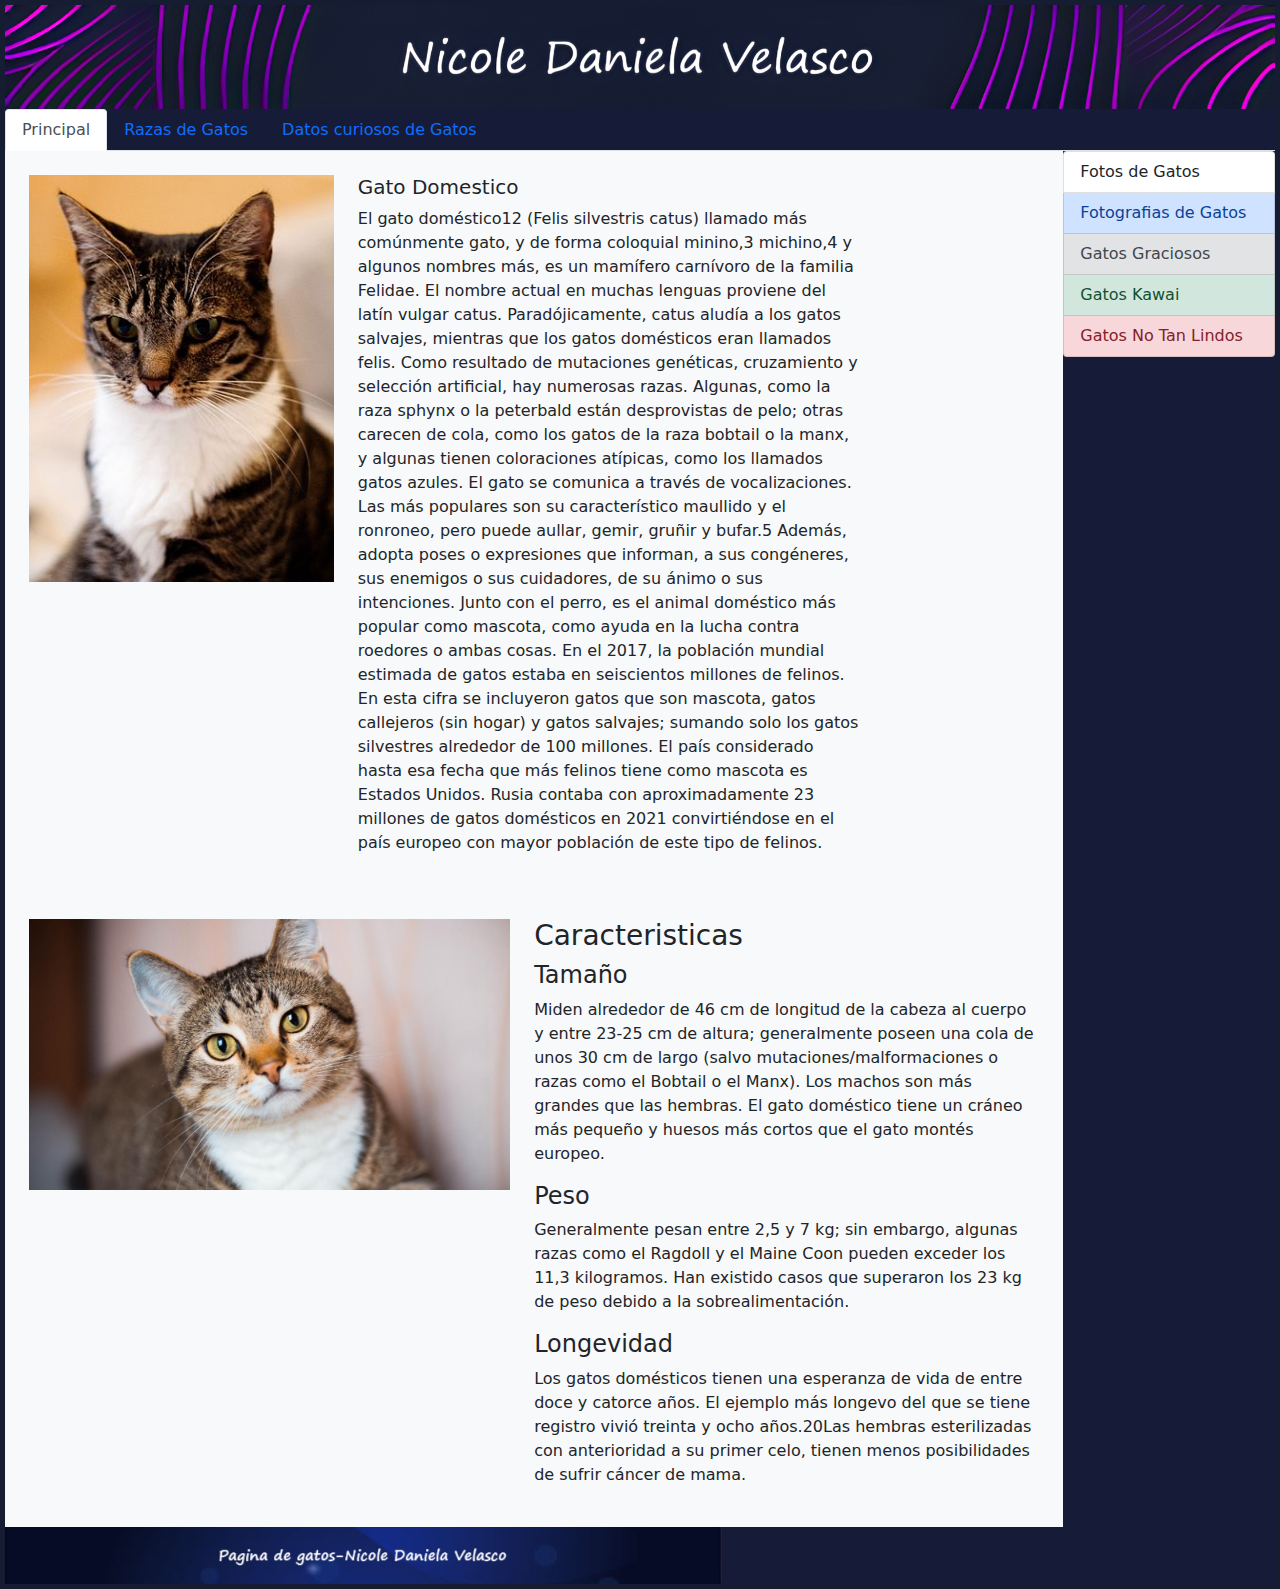
<file: index.html>
<!DOCTYPE html>
<html lang="en">
<head>
    <meta charset="UTF-8">
    <meta name="viewport" content="width=device-width, initial-scale=1.0">        
    <link rel="stylesheet" href="estilos/estilo.css">
    <link rel="stylesheet" href="css/bootstrap.min.css">
    <script src="js/bootstrap.bundle.min.js"></script>
    <title>Document</title>
</head>
<body>
    <div class="contenedor">
      <div class="header">
        <img src="img/pixelcut-export.png" class="img-fluid" alt="banner">
      </div>
      <div class="nav">
        <ul class="nav nav-tabs" >
          <li class="nav-item">
            <a class="nav-link active" aria-current="page" href="index.html";>Principal</a>
          </li>
          <li class="nav-item">
            <a class="nav-link" href="pags/razas.html">Razas de Gatos</a>
          </li>
          <li class="nav-item">
            <a class="nav-link" href="pags/datos.html">Datos curiosos de Gatos</a>
          </li>
        </ul>
      </div>
        <div class="contenido">
          <div class="row g-0 bg-light position-relative">
            <div class="col-md-4 mb-md-0  p-md-4">
              <img src="img/gatodomestico.jpg" class="w-100" alt="gato1">
            </div>
            <div class="col-md-6 p-4 ps-md-0">
              <h5 class="mt-0">Gato Domestico</h5>
              <p>El gato doméstico1​2​ (Felis silvestris catus) llamado más comúnmente gato, y de forma coloquial minino,3​ michino,4​ y algunos nombres más, es un mamífero carnívoro de la familia Felidae.
                El nombre actual en muchas lenguas proviene del latín vulgar catus. Paradójicamente, catus aludía a los gatos salvajes, mientras que los gatos domésticos eran llamados felis.
                Como resultado de mutaciones genéticas, cruzamiento y selección artificial, hay numerosas razas. Algunas, como la raza sphynx o la peterbald están desprovistas de pelo; otras carecen de cola, como los gatos de la raza bobtail o la manx, y algunas tienen coloraciones atípicas, como los llamados gatos azules.
                El gato se comunica a través de vocalizaciones. Las más populares son su característico maullido y el ronroneo, pero puede aullar, gemir, gruñir y bufar.5​ Además, adopta poses o expresiones que informan, a sus congéneres, sus enemigos o sus cuidadores, de su ánimo o sus intenciones.
                Junto con el perro, es el animal doméstico más popular como mascota, como ayuda en la lucha contra roedores o ambas cosas. En el 2017, la población mundial estimada de gatos estaba en seiscientos millones de felinos. En esta cifra se incluyeron gatos que son mascota, gatos callejeros (sin hogar) y gatos salvajes; 
                sumando solo los gatos silvestres alrededor de 100 millones. El país considerado hasta esa fecha que más felinos tiene como mascota es Estados Unidos. Rusia contaba con aproximadamente 23 millones de gatos domésticos en 2021 convirtiéndose en el país europeo con mayor población de este tipo de felinos.​
              </p>
            </div>
            <b></b>
          </div>
          <div class="row g-0 bg-light position-relative">
            <div class="col-md-6 mb-md-0 p-md-4">
              <img src="img/gatodom2.jpg" class="w-100" alt="...">
            </div>
            <div class="col-md-6 p-4 ps-md-0">
              <h3 class="mt-0">Caracteristicas</h3>
              <h4>Tamaño</h4>
              <p>Miden alrededor de 46 cm de longitud de la cabeza al cuerpo y entre 23-25 cm de altura; generalmente poseen una cola de unos 30 cm de largo (salvo mutaciones/malformaciones o razas como el Bobtail o el Manx).
                Los machos son más grandes que las hembras.
                El gato doméstico tiene un cráneo más pequeño y huesos más cortos que el gato montés europeo.</p>
              <h4>Peso</h4>
              <p>Generalmente pesan entre 2,5 y 7 kg; sin embargo, algunas razas como el Ragdoll y el Maine Coon pueden exceder los 11,3 kilogramos. Han existido casos que superaron los 23 kg de peso debido a la sobrealimentación.</p>
              <h4>Longevidad</h4>
              <p>Los gatos domésticos tienen una esperanza de vida de entre doce y catorce años. El ejemplo más longevo del que se tiene registro vivió treinta y ocho años.20​ 
              Las hembras esterilizadas con anterioridad a su primer celo, tienen menos posibilidades de sufrir cáncer de mama.</p>
            </div> 
          </div>
        </div>
        <div class="ads">
          <div class="list-group">
            <a href="https://www.pexels.com/es-es/buscar/gatos/" class="list-group-item list-group-item-action">Fotos de Gatos</a>
            <a href="https://ar.pinterest.com/parrinconarte/fotograf%C3%ADas-de-gatos/" class="list-group-item list-group-item-action list-group-item-primary">Fotografias de Gatos</a>
            <a href="https://unsplash.com/es/s/fotos/gatos-graciosos" class="list-group-item list-group-item-action list-group-item-secondary">Gatos Graciosos</a>
            <a href="https://www.istockphoto.com/es/fotos/gatos-kawaii" class="list-group-item list-group-item-action list-group-item-success">Gatos Kawai</a>
            <a href="https://es.pinterest.com/imagenesdegatos/gatos-feos/" class="list-group-item list-group-item-action list-group-item-danger">Gatos No Tan Lindos</a>
          </div>
        </div>
        <div class="footer" aria-aligb="center">
          <img src="img/piepagina.png" class="img-fluid" alt="banner">
        </div>
    </div>
</body>
</html>
</file>
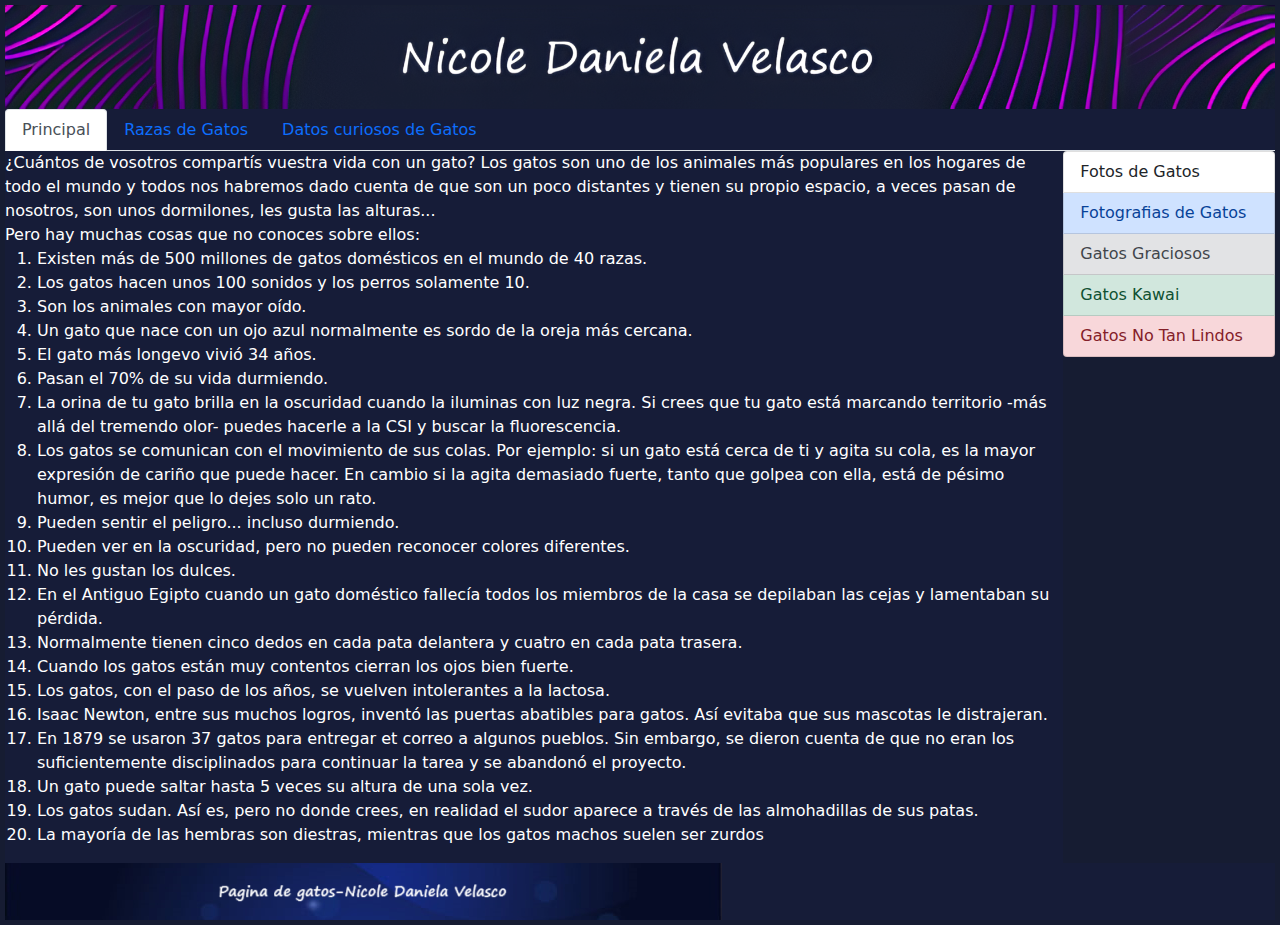
<file: pags/datos.html>
<!DOCTYPE html>
<html lang="en">
<head>
    <meta charset="UTF-8">
    <meta name="viewport" content="width=device-width, initial-scale=1.0">
    <link rel="stylesheet" href="../estilos/estilocontacto.css">
    <link rel="stylesheet" href="../css/bootstrap.min.css">
    <script src="../js/bootstrap.bundle.min.js"></script>
    <title>Document</title>
</head>
<body>
    <div class="contenedor">
      <div class="header">
        <img src="../img/pixelcut-export.png" class="img-fluid" alt="banner">
      </div>
      <div class="nav">
        <ul class="nav nav-tabs">
          <li class="nav-item">
            <a class="nav-link active" aria-current="page" href="../index.html";>Principal</a>
          </li>
          <li class="nav-item">
            <a class="nav-link" href="../pags/razas.html">Razas de Gatos</a>
          </li>
          <li class="nav-item">
            <a class="nav-link" href="../pags/datos.html">Datos curiosos de Gatos</a>
          </li>
        </ul>
      </div>
        <div class="contenido">
          <ul class="list-unstyled" style="color: white;">
            <li>¿Cuántos de vosotros compartís vuestra vida con un gato? Los gatos 
              son uno de los animales más populares en los hogares de todo el mundo
               y todos nos habremos dado cuenta de que son un poco distantes y tienen
                su propio espacio, a veces pasan de nosotros, son unos dormilones,
                 les gusta las alturas...</li>
            <li>Pero hay muchas cosas que no conoces sobre ellos:
              <ol>
                <li>Existen más de 500 millones de gatos domésticos en el mundo de 40 razas.</li>
                <li>Los gatos hacen unos 100 sonidos y los perros solamente 10.</li>
                <li>Son los animales con mayor oído.</li>
                <li>Un gato que nace con un ojo azul normalmente es sordo de la oreja más cercana.</li>
                <li>El gato más longevo vivió 34 años.</li>
                <li>Pasan el 70% de su vida durmiendo.</li>
                <li>La orina de tu gato brilla en la oscuridad cuando la iluminas con luz negra.
                  Si crees que tu gato está marcando territorio -más allá del tremendo olor- puedes
                   hacerle a la CSI y buscar la ﬂuorescencia.</li>
                <li>Los gatos se comunican con el movimiento de sus colas. Por ejemplo: si un gato está cerca de ti y agita su cola, es la mayor expresión de cariño que puede hacer. En cambio si la agita demasiado fuerte, tanto que golpea con ella, está de pésimo humor, es mejor que lo dejes solo un rato.</li>
                <li>Pueden sentir el peligro... incluso durmiendo.</li>
                <li>Pueden ver en la oscuridad, pero no pueden reconocer colores diferentes.</li>
                <li>No les gustan los dulces.</li>
                <li> En el Antiguo Egipto cuando un gato doméstico fallecía todos los miembros de la casa se depilaban las cejas y lamentaban su pérdida.</li>
                <li>Normalmente tienen cinco dedos en cada pata delantera y cuatro en cada pata trasera.</li>
                <li>Cuando los gatos están muy contentos cierran los ojos bien fuerte.</li>
                <li>Los gatos, con el paso de los años, se vuelven intolerantes a la lactosa.</li>
                <li>Isaac Newton, entre sus muchos logros, inventó las puertas abatibles para gatos. Así evitaba que sus mascotas le distrajeran.</li>
                <li>En 1879 se usaron 37 gatos para entregar et correo a algunos pueblos. Sin embargo, se dieron cuenta de que no eran los suficientemente disciplinados para continuar la tarea y se abandonó el proyecto.</li>
                <li>Un gato puede saltar hasta 5 veces su altura de una sola vez.</li>
                <li>Los gatos sudan. Así es, pero no donde crees, en realidad el sudor aparece a través de las almohadillas de sus patas.</li>
                <li>La mayoría de las hembras son diestras, mientras que los gatos machos suelen ser zurdos</li>
              </ol>
            </li>
          </ul>
        </div>
        <div class="ads">
          <div class="list-group">
            <a href="https://www.pexels.com/es-es/buscar/gatos/" class="list-group-item list-group-item-action">Fotos de Gatos</a>
            <a href="https://ar.pinterest.com/parrinconarte/fotograf%C3%ADas-de-gatos/" class="list-group-item list-group-item-action list-group-item-primary">Fotografias de Gatos</a>
            <a href="https://unsplash.com/es/s/fotos/gatos-graciosos" class="list-group-item list-group-item-action list-group-item-secondary">Gatos Graciosos</a>
            <a href="https://www.istockphoto.com/es/fotos/gatos-kawaii" class="list-group-item list-group-item-action list-group-item-success">Gatos Kawai</a>
            <a href="https://es.pinterest.com/imagenesdegatos/gatos-feos/" class="list-group-item list-group-item-action list-group-item-danger">Gatos No Tan Lindos</a>
          </div>
        </div>
        <div class="footer">
          <img src="../img/piepagina.png" class="img-fluid" alt="banner">
        </div>
    </div>
</body>
</html>
</file>
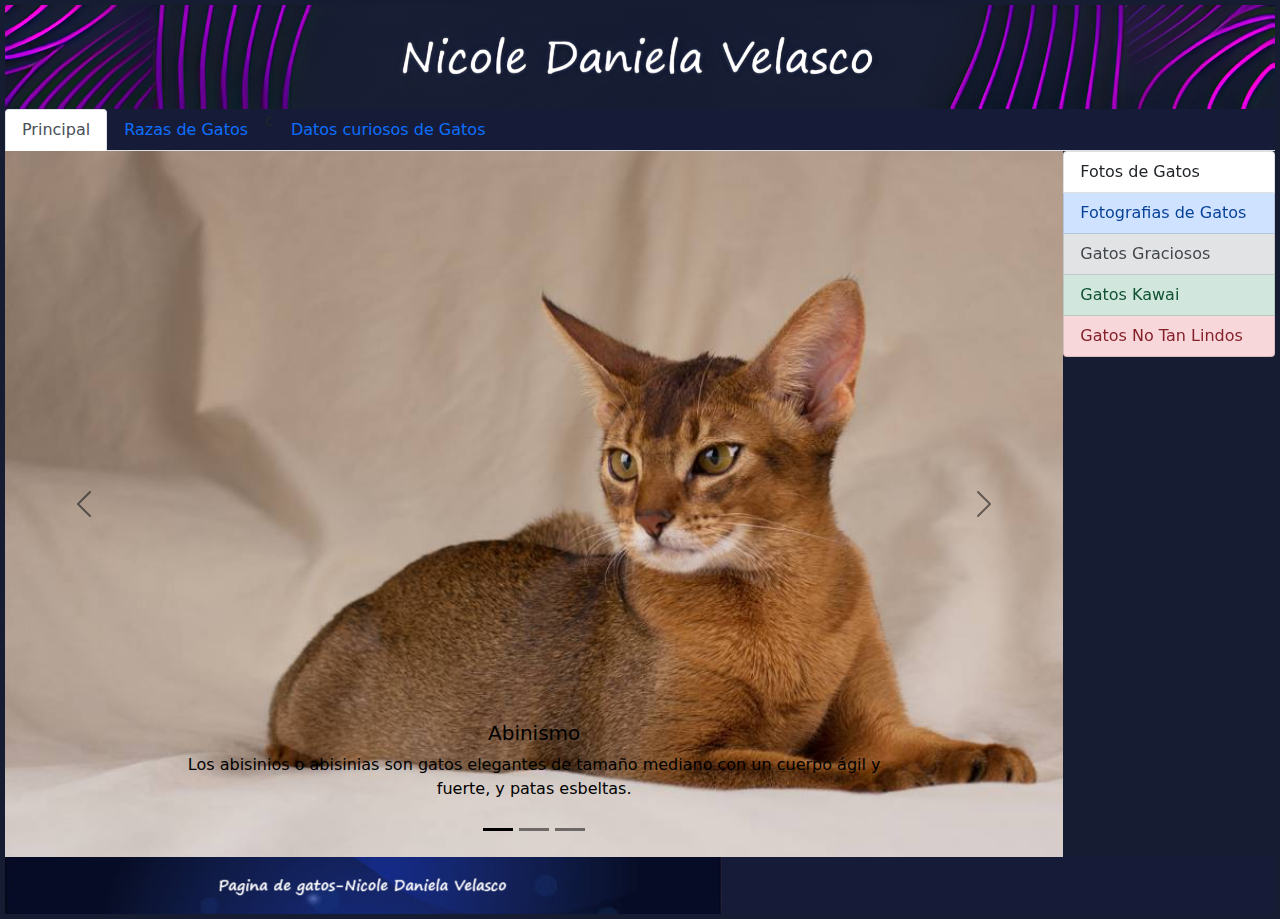
<file: pags/razas.html>
<!DOCTYPE html>
<html lang="en">
<head>
    <meta charset="UTF-8">
    <meta name="viewport" content="width=device-width, initial-scale=1.0">
    <link rel="stylesheet" href="../estilos/estilobiblio.css">
    <link rel="stylesheet" href="../css/bootstrap.min.css">
    <script src="../js/bootstrap.bundle.min.js"></script>
    <title>Document</title>
</head>
<body>
    <div class="contenedor">
      <div class="header">
        <img src="../img/pixelcut-export.png" class="img-fluid" alt="banner">
      </div>
      <div class="nav">
        <ul class="nav nav-tabs">
          <li class="nav-item">
            <a class="nav-link active" aria-current="page" href="../index.html";>Principal</a>
          </li>
          <li class="nav-item">
            <a class="nav-link" href="../pags/razas.html">Razas de Gatos</a>
          </li> c
          <li class="nav-item">
            <a class="nav-link" href="../pags/datos.html">Datos curiosos de Gatos</a>
          </li>
        </ul>
      </div>
        <div class="contenido">
            <div id="carouselExampleDark" class="carousel carousel-dark slide" data-bs-ride="carousel">
                <div class="carousel-indicators">
                  <button type="button" data-bs-target="#carouselExampleDark" data-bs-slide-to="0" class="active" aria-current="true" aria-label="Slide 1"></button>
                  <button type="button" data-bs-target="#carouselExampleDark" data-bs-slide-to="1" aria-label="Slide 2"></button>
                  <button type="button" data-bs-target="#carouselExampleDark" data-bs-slide-to="2" aria-label="Slide 3"></button>
                </div>
                <div class="carousel-inner">
                  <div class="carousel-item active" data-bs-interval="10000">
                    <img src="../img/abisinio.jpg" class="d-block w-100" alt="...">
                    <div class="carousel-caption d-none d-md-block">
                      <h5>Abinismo</h5>
                      <p>Los abisinios o abisinias son gatos elegantes de tamaño mediano con un cuerpo ágil y fuerte, y patas esbeltas.</p>
                    </div>
                  </div>
                  <div class="carousel-item" data-bs-interval="2000">
                    <img src="../img/Bobtail japonés de pelo corto.jpg" class="d-block w-100" alt="...">
                    <div class="carousel-caption d-none d-md-block">
                      <h5>Bobtail japonés de pelo corto</h5>
                      <p>El bobtail japonés tiene una forma elegante y una musculatura bien desarrollada</p>
                    </div>
                  </div>
                  <div class="carousel-item">
                    <img src="../img/images.jpeg" class="d-block w-100" alt="...">
                    <div class="carousel-caption d-none d-md-block">
                      <h5>Bobtail japonés de pelo corto</h5>
                      <p>Leyenda mítica descendiente de felinos guerreros, el gato bosque de 
                        Noruega  es asombrosamente bello y su personalidad va a juego. 
                        Es afectuoso, tranquilo y se adapta fácilmente a la vida familiar.</p>
                    </div>
                  </div>
                </div>
                <button class="carousel-control-prev" type="button" data-bs-target="#carouselExampleDark" data-bs-slide="prev">
                  <span class="carousel-control-prev-icon" aria-hidden="true"></span>
                  <span class="visually-hidden">Previous</span>
                </button>
                <button class="carousel-control-next" type="button" data-bs-target="#carouselExampleDark" data-bs-slide="next">
                  <span class="carousel-control-next-icon" aria-hidden="true"></span>
                  <span class="visually-hidden">Next</span>
                </button>
              </div>
        </div>
        <div class="ads">
          <div class="list-group">
            <a href="https://www.pexels.com/es-es/buscar/gatos/" class="list-group-item list-group-item-action">Fotos de Gatos</a>
            <a href="https://ar.pinterest.com/parrinconarte/fotograf%C3%ADas-de-gatos/" class="list-group-item list-group-item-action list-group-item-primary">Fotografias de Gatos</a>
            <a href="https://unsplash.com/es/s/fotos/gatos-graciosos" class="list-group-item list-group-item-action list-group-item-secondary">Gatos Graciosos</a>
            <a href="https://www.istockphoto.com/es/fotos/gatos-kawaii" class="list-group-item list-group-item-action list-group-item-success">Gatos Kawai</a>
            <a href="https://es.pinterest.com/imagenesdegatos/gatos-feos/" class="list-group-item list-group-item-action list-group-item-danger">Gatos No Tan Lindos</a>
          </div>
        </div>
        <div class="footer">
          <img src="../img/piepagina.png" class="img-fluid" alt="banner">
        </div>

    </div>
</body>
</html>
</file>
<file: estilos/estilo.css>
.contenedor{
    padding: 5px;
    background-color: #161C32;;
    display: grid;
    grid-template-columns: 5fr 1fr;
    grid-template-areas:"header  header"
                        "nav  nav"
                        "contenido  ads"
                        "footer  footer";
}
.contenedor .header
{
    background-color: #161C32;;
    grid-area: header;
}
.contenedor .nav
{
    background-color:#161C38;
    grid-area: nav;
    width: 100%;
}
.contenedor .contenido
{
    background-color: #161C38;
    grid-area: contenido;
}
.contenedor .ads
{
    background-color: #161C38;
    grid-area: ads;
}
.contenedor .footer
{
    background-color: #161C38;
    grid-area: footer;
    width: 100%;
    align-content: center;
}
</file>
<file: estilos/estilocontacto.css>
.contenedor{
    padding: 5px;
    background-color: #161C32;;
    display: grid;
    grid-template-columns: 5fr 1fr;
    grid-template-areas:"header  header"
                        "nav  nav"
                        "contenido  ads"
                        "footer  footer";
}
.contenedor .header
{
    background-color: #161C32;;
    grid-area: header;
}
.contenedor .nav
{
    background-color:#161C38;
    grid-area: nav;
    width: 100%;
}
.contenedor .contenido
{
    background-color: #161C38;
    grid-area: contenido;
    text-decoration-color: beige;
}
.contenedor .footer
{
    background-color: #161C38;
    grid-area: footer;
    width: 100%;
    align-content: center;
}
</file>
<file: estilos/estilobiblio.css>
.contenedor{
    padding: 5px;
    background-color: #161C32;;
    display: grid;
    grid-template-columns: 5fr 1fr;
    grid-template-areas:"header  header"
                        "nav  nav"
                        "contenido  ads"
                        "footer  footer";
}
.contenedor .header
{
    background-color: #161C32;;
    grid-area: header;
}
.contenedor .nav
{
    background-color:#161C38;
    grid-area: nav;
    width: 100%;
}
.contenedor .contenido
{
    background-color: #161C38;
    grid-area: contenido;
}
.contenedor .footer
{
    background-color: #161C38;
    grid-area: footer;
    width: 100%;
    align-content: center;
}
</file>
